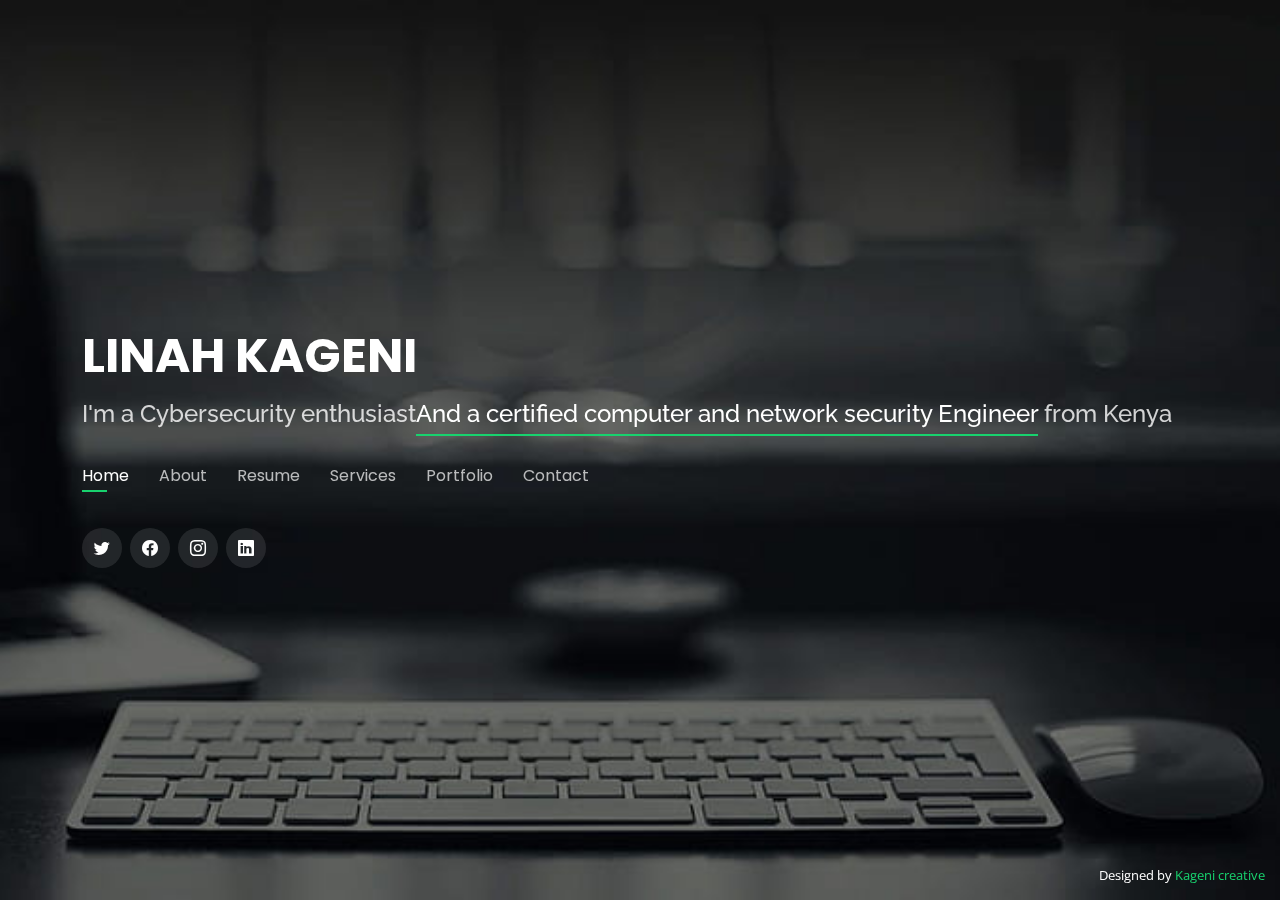
<file: index.html>
<!DOCTYPE html>
<html lang="en">

<head>
  <meta charset="utf-8">
  <meta content="width=device-width, initial-scale=1.0" name="viewport">

  <title>My portfolio</title>
  <meta content="" name="description">
  <meta content="" name="keywords">


  <link href="assets/img/favicon.png" rel="icon">
  <link href="assets/img/apple-touch-icon.png" rel="apple-touch-icon">


  <link href="https://fonts.googleapis.com/css?family=Open+Sans:300,300i,400,400i,600,600i,700,700i|Raleway:300,300i,400,400i,500,500i,600,600i,700,700i|Poppins:300,300i,400,400i,500,500i,600,600i,700,700i" rel="stylesheet">


  <link href="assets/vendor/bootstrap/css/bootstrap.min.css" rel="stylesheet">
  <link href="assets/vendor/bootstrap-icons/bootstrap-icons.css" rel="stylesheet">
  <link href="assets/vendor/boxicons/css/boxicons.min.css" rel="stylesheet">
  <link href="assets/vendor/glightbox/css/glightbox.min.css" rel="stylesheet">
  <link href="assets/vendor/remixicon/remixicon.css" rel="stylesheet">
  <link href="assets/vendor/swiper/swiper-bundle.min.css" rel="stylesheet">


  <link href="assets/css/style.css" rel="stylesheet">

</head>

<body>


  <header id="header">
    <div class="container">

      <h1><a href="index.html">LINAH KAGENI</a></h1>

      <h2>I'm a Cybersecurity enthusiast<span>And a certified computer and network security Engineer</span> from Kenya</h2>

      <nav id="navbar" class="navbar">
        <ul>
          <li><a class="nav-link active" href="#header">Home</a></li>
          <li><a class="nav-link" href="#about">About</a></li>
          <li><a class="nav-link" href="#resume">Resume</a></li>
          <li><a class="nav-link" href="#services">Services</a></li>
          <li><a class="nav-link" href="#portfolio">Portfolio</a></li>
          <li><a class="nav-link" href="#contact">Contact</a></li>
        </ul>
        <i class="bi bi-list mobile-nav-toggle"></i>
      </nav>

      <div class="social-links">
        <a href="https://x.com/KageniLina40968?t=A-dOjh40NG5OvrPoFrFlbg&s=08 " class="twitter"><i class="bi bi-twitter"></i></a>
        <a href="https://www.facebook.com/linah.njeruh.7?mibextid=ZbWKwL" class="facebook"><i class="bi bi-facebook"></i></a>
        <a href="https://www.instagram.com/kg.anie82?igsh=MWdtYXMxcHhyMHdpZA== " class="instagram"><i class="bi bi-instagram"></i></a>
        <a href="https://www.linkedin.com/in/linah-kageni-462167293?utm_source=share&utm_campaign=share_via&utm_content=profile&utm_medium=android_app" class="linkedin"><i class="bi bi-linkedin"></i></a>
      </div>
    </div>
  </header>


  <section id="about" class="about">

    <!-- ======= About Me ======= -->
    <div class="about-me container">

      <div class="section-title">
        <h2>About</h2>
        <p>Get to know more about Kageni.</p>
      </div>

      <div class="row">
        <div class="col-lg-4" data-aos="fade-right">
          <img src="assets/img/Linnah.png" class="img-fluid" alt="">
        </div>
        <div class="col-lg-8 pt-4 pt-lg-0 content" data-aos="fade-left">
          <h3>Network/Computer security expert &amp; Cybersecurity enthusiast</h3>
          <p class="fst-italic">

            I am skilled in Governance, Risk Management, and Compliance (GRC),
            with hands-on experience gained from platforms such as TryHackMe and CTFRoom. 
            I hold a certification as a Computer and Network Security Expert from CCNA. 
            Additionally, I bring strong team collaboration abilities and critical thinking skills, 
            developed through successfully contributing to various group and individual projects.
            My expertise spans both technical and strategic areas, 
            making me well-equipped to tackle complex challenges in the field of cybersecurity and risk management
          </p>
          <div class="row">
            <div class="col-lg-6">
              <ul>
                <li><i class="bi bi-chevron-right"></i> <strong>Birthday:</strong> <span>24 March, 2004</span></li>
                <li><i class="bi bi-chevron-right"></i> <strong>Website:</strong> <span>www.example.com</span></li>
                <li><i class="bi bi-chevron-right"></i> <strong>Phone:</strong> <span>+245716607535</span></li>
                <li><i class="bi bi-chevron-right"></i> <strong>City:</strong> <span>Nairobi</span></li>
              </ul>
            </div>
            <div class="col-lg-6">
              <ul>
                <li><i class="bi bi-chevron-right"></i> <strong>Age:</strong> <span>20</span></li>
                <li><i class="bi bi-chevron-right"></i> <strong>Degree:</strong> <span>Bachelors Degree</span></li>
                <li><i class="bi bi-chevron-right"></i> <strong>PhEmailone:</strong> <span>linahkageni3@gmail.com</span></li>
              </ul>
            </div>
          </div>
        </div>
      </div>

    </div>


    <div class="counts container">

      <div class="row">

        <div class="col-lg-3 col-md-6">
          <div class="count-box">
            <i class="bi bi-emoji-smile"></i>
            <span data-purecounter-start="0" data-purecounter-end="10" data-purecounter-duration="1" class="purecounter"></span>
            <p>Happy Clients</p>
          </div>
        </div>

        <div class="col-lg-3 col-md-6 mt-5 mt-md-0">
          <div class="count-box">
            <i class="bi bi-journal-richtext"></i>
            <span data-purecounter-start="0" data-purecounter-end="6" data-purecounter-duration="1" class="purecounter"></span>
            <p>Projects</p>
          </div>
        </div>

        <div class="col-lg-3 col-md-6 mt-5 mt-lg-0">
          <div class="count-box">
            <i class="bi bi-headset"></i>
            <span data-purecounter-start="0" data-purecounter-end="1200" data-purecounter-duration="1" class="purecounter"></span>
            <p>Hours Of Support</p>
          </div>
        </div>

        <div class="col-lg-3 col-md-6 mt-5 mt-lg-0">
          <div class="count-box">
            <i class="bi bi-award"></i>
            <span data-purecounter-start="0" data-purecounter-end="5" data-purecounter-duration="1" class="purecounter"></span>
            <p>Awards</p>
          </div>
        </div>

      </div>

    </div>


    <div class="skills container">

      <div class="section-title">
        <h2>Skills</h2>
      </div>

      <div class="row skills-content">

        <div class="col-lg-6">

          <div class="progress">
            <span class="skill">HTML <i class="val">80%</i></span>
            <div class="progress-bar-wrap">
              <div class="progress-bar" role="progressbar" aria-valuenow="100" aria-valuemin="0" aria-valuemax="100"></div>
            </div>
          </div>

          <div class="progress">
            <span class="skill">CSS <i class="val">30%</i></span>
            <div class="progress-bar-wrap">
              <div class="progress-bar" role="progressbar" aria-valuenow="90" aria-valuemin="0" aria-valuemax="100"></div>
            </div>
          </div>

          <div class="progress">
            <span class="skill">PHP <i class="val">60%</i></span>
            <div class="progress-bar-wrap">
              <div class="progress-bar" role="progressbar" aria-valuenow="90" aria-valuemin="0" aria-valuemax="100"></div>
            </div>
          </div>

          <div class="progress">
            <span class="skill">Python <i class="val">50%</i></span>
            <div class="progress-bar-wrap">
              <div class="progress-bar" role="progressbar" aria-valuenow="90" aria-valuemin="0" aria-valuemax="100"></div>
            </div>
          </div>

          <div class="progress">
            <span class="skill">Linux OS <i class="val">50%</i></span>
            <div class="progress-bar-wrap">
              <div class="progress-bar" role="progressbar" aria-valuenow="90" aria-valuemin="0" aria-valuemax="100"></div>
            </div>
          </div>

        </div>

        <div class="col-lg-6">

          <div class="progress">
            <span class="skill">Microsoft Tools <i class="val">20%</i></span>
            <div class="progress-bar-wrap">
              <div class="progress-bar" role="progressbar" aria-valuenow="80" aria-valuemin="0" aria-valuemax="100"></div>
            </div>
          </div>

          <div class="progress">
            <span class="skill">Google Workspace <i class="val">80%</i></span>
            <div class="progress-bar-wrap">
              <div class="progress-bar" role="progressbar" aria-valuenow="90" aria-valuemin="0" aria-valuemax="100"></div>
            </div>
          </div>
        </div>
      </div>

    </div>

    <div class="interests container">

      <div class="section-title">
        <h2>Interests</h2>
      </div>

      <div class="row">
        <div class="col-lg-3 col-md-4">
          <div class="icon-box">
            <i class="ri-store-line" style="color: #ffbb2c;"></i>
            <h3>Coding</h3>
          </div>
        </div>
        <div class="col-lg-3 col-md-4 mt-4 mt-md-0">
          <div class="icon-box">
            <i class="ri-bar-chart-box-line" style="color: #5578ff;"></i>
            <h3>Staying Indoors</h3>
          </div>
        </div>
        <div class="col-lg-3 col-md-4 mt-4 mt-md-0">
          <div class="icon-box">
            <i class="ri-calendar-todo-line" style="color: #e80368;"></i>
            <h3>Playing football</h3>
          </div>
        </div>
        <div class="col-lg-3 col-md-4 mt-4 mt-lg-0">
          <div class="icon-box">
            <i class="ri-paint-brush-line" style="color: #e361ff;"></i>
            <h3>Travelling</h3>
          </div>
        </div>
        <div class="col-lg-3 col-md-4 mt-4">
          <div class="icon-box">
            <i class="ri-database-2-line" style="color: #47aeff;"></i>
            <h3>Reading Cybersecurity books</h3>
          </div>
        </div>
        <div class="col-lg-3 col-md-4 mt-4">
          <div class="icon-box">
            <i class="ri-gradienter-line" style="color: #ffa76e;"></i>
            <h3>Watching network documentaries</h3>
          </div>
        </div>
        <div class="col-lg-3 col-md-4 mt-4">
          <div class="icon-box">
            <i class="ri-file-list-3-line" style="color: #11dbcf;"></i>
            <h3>Chatting with favorite people</h3>
          </div>
        </div>
        <div class="col-lg-3 col-md-4 mt-4">
          <div class="icon-box">
            <i class="ri-price-tag-2-line" style="color: #4233ff;"></i>
            <h3>Nature walks</h3>
          </div>
        </div>
        <div class="col-lg-3 col-md-4 mt-4">
          <div class="icon-box">
            <i class="ri-anchor-line" style="color: #b2904f;"></i>
            <h3></h3>
          </div>
        </div>
      </div>

    </div>

    <div class="testimonials container">

      <div class="section-title">
        <h2>Testimonials</h2>
      </div>

      <div class="testimonials-slider swiper" data-aos="fade-up" data-aos-delay="100">
        <div class="swiper-wrapper">

          <div class="swiper-slide">
            <div class="testimonial-item">
              <p>
                <i class="bx bxs-quote-alt-left quote-icon-left"></i>
                "I had the pleasure of working with Linah Kageni on several risk management projects,
                 and their expertise in governance and compliance is outstanding. 
                 They bring both technical know-how and strategic thinking to the table, 
                 and their practical skills from TryHackMe and CTFRoom add real-world value to every task.
                  Their critical thinking and collaboration abilities are truly impressive."
                <i class="bx bxs-quote-alt-right quote-icon-right"></i>
              </p>
              <img src="assets/img/testimonials/me.jpg" class="testimonial-img" alt="">
              <h3>Jackline Kinyua</h3>
              <h4>Networking Engineer</h4>
            </div>
          </div>

          <div class="swiper-slide">
            <div class="testimonial-item">
              <p>
                <i class="bx bxs-quote-alt-left quote-icon-left"></i>
                "I had the opportunity to collaborate with Linah on several cybersecurity and compliance projects. 
                Their hands-on experience in GRC, coupled with their CCNA certification, gave them the technical edge needed to address a variety of security challenges.
                What stood out most was their ability to think critically and work seamlessly within teams, ensuring project success."
                <i class="bx bxs-quote-alt-right quote-icon-right"></i>
              </p>
              <img src="assets/img/testimonials/me.jpg" class="testimonial-img" alt="">
              <h3>Shahdrack Okodoi</h3>
              <h4>Fullstack Developer</h4>
            </div>
          </div>

          <div class="swiper-slide">
            <div class="testimonial-item">
              <p>
                <i class="bx bxs-quote-alt-left quote-icon-left"></i>
                "Kageni possesses a deep understanding of cybersecurity governance and compliance.
                Their expertise, bolstered by their experience on platforms like TryHackMe and CTFRoom,
                allowed us to successfully implement secure solutions. 
                Kageni's ability to collaborate effectively with the team and think critically under pressure made them an invaluable asset to our projects."
                <i class="bx bxs-quote-alt-right quote-icon-right"></i>
              </p>
              <img src="assets/img/testimonials/brandon.png" class="testimonial-img" alt="">
              <h3>Brandon Odhiambo</h3>
              <h4>Software Developer</h4>
            </div>
          </div>

          <div class="swiper-slide">
            <div class="testimonial-item">
              <p>
                <i class="bx bxs-quote-alt-left quote-icon-left"></i>
                "I worked closely with Linah Kageni on multiple security risk management projects, and their ability to handle complex scenarios with clarity and precision is unparalleled.
                 Their combination of practical cybersecurity experience and critical thinking skills made them a standout contributor to our team.
                I highly value Kageni’s approach to team collaboration and problem-solving."
                <i class="bx bxs-quote-alt-right quote-icon-right"></i>
              </p>
              <img src="assets/img/testimonials/Ndiema.jpg" class="testimonial-img" alt="">
              <h3>Grace Ndiema</h3>
              <h4>GDG Lead</h4>
            </div>
          </div>
        </div>
        <div class="swiper-pagination"></div>
      </div>

      <div class="owl-carousel testimonials-carousel">

      </div>

    </div>

  </section>


  <section id="resume" class="resume">
    <div class="container">

      <div class="section-title">
        <h2>Resume</h2>
        <p>Check My Resume</p>
      </div>

      <div class="row">
        <div class="col-lg-6">
          <h3 class="resume-title">Sumary</h3>
          <div class="resume-item pb-0">
            <h4>Linnah Kageni.</h4>
            <p><em>
              Innovative and deadline-driven Governance, Risk Management, and Compliance (GRC) professional with 2+ years of experience in cybersecurity, risk assessment, and compliance solutions.
              Proven track record of delivering user-centered, secure, and effective strategies with hands-on expertise from platforms like TryHackMe and CTFRoom, complemented by a CCNA certification.</em></p>
            <p>
            <ul>
              <li>Embu</li>
              <li>60100</li>
              <li>linnahkageni@gmail.com</li>
            </ul>
            </p>
          </div>

          <h3 class="resume-title">Education</h3>
          <div class="resume-item">
            <h4>Bachelor of science &amp; Information Technology</h4>
            <h5>2021 - 2025</h5>
            <p><em>Maseno University</em></p>
            <p>Qui deserunt veniam. Et sed aliquam labore tempore sed quisquam iusto autem sit. Ea vero voluptatum qui ut dignissimos deleniti nerada porti sand markend</p>
          </div>
          <div class="resume-item">
            <h4>Kenya Certificate of  Secondary Education.</h4>
            <h5>2017 - 2020</h5>
            <p><em>St Teresa's Girls Kithimu</em></p>
            <p>Quia nobis sequi est occaecati aut. Repudiandae et iusto quae reiciendis et quis Eius vel ratione eius unde vitae rerum voluptates asperiores voluptatem Earum molestiae consequatur neque etlon sader mart dila</p>
          </div>
          <div class="resume-item">
            <h4>Kenya Certificate of Primary Education</h4>
            <h5>2006 - 2016</h5>
            <p><em>Yoder Karwigi Primary School.</em></p>
            <p>Quia nobis sequi est occaecati aut. Repudiandae et iusto quae reiciendis et quis Eius vel ratione eius unde vitae rerum voluptates asperiores voluptatem Earum molestiae consequatur neque etlon sader mart dila</p>
          </div>
        </div>
        <div class="col-lg-6">
          <h3 class="resume-title">Professional Experience</h3>
          <div class="resume-item">
            <h4>Networking Essentials.</h4>
            <h5>2021 - Present</h5>
            <p><em>Maseno University, Kenya </em></p>
            <p>
            <ul>
              <li>Introduction to Networks.</li>
              <li>Switching, Routing and wireless Essentials.</li>
              <li>Entereprice networking security and automation.</li>
            </ul>
            </p>
          </div>

          <div class="resume-item">
            <h4>Governance Risk Management and Complience CCNA</h4>
            <h5>2022 - Present</h5>
            <p><em>CCNA </em></p>
            <p>
            <ul>
              <li>Cybersecurity principles, practices and processes.</li>
              <li>Firewall cryptography and cloud security.</li>
              <li>Risk management and security controlls.</li>
              <li>Digital forensics and incident analysis and response.</li>
            </ul>
            </p>
          </div>
            </p>
          </div>
        </div>
      </div>

    </div>
  </section>

 
  <section id="services" class="services">
    <div class="container">

      <div class="section-title">
        <h2>Services</h2>
        <p>My Services</p>
      </div>

      <div class="row">
        <div class="col-lg-4 col-md-6 d-flex align-items-stretch">
          <div class="icon-box">
            <div class="icon"><i class="bx bxl-dribbble"></i></div>
            <h4><a href="">Database Management</a></h4>
            <p>Voluptatum deleniti atque corrupti quos dolores et quas molestias excepturi</p>
          </div>
        </div>

        <div class="col-lg-4 col-md-6 d-flex align-items-stretch mt-4 mt-md-0">
          <div class="icon-box">
            <div class="icon"><i class="bx bx-file"></i></div>
            <h4><a href="">System Administration.</a></h4>
            <p>Managing and maintaining IT systems to ensure optimal performance, reliability, and security.</p>
          </div>
        </div>

        <div class="col-lg-4 col-md-6 d-flex align-items-stretch mt-4 mt-lg-0">
          <div class="icon-box">
            <div class="icon"><i class="bx bx-tachometer"></i></div>
            <h4><a href="">Vulnarability and threat analysis</a></h4>
            <p>Identifying, assessing, and addressing security vulnerabilities and potential threats to systems and networks.</p>
          </div>
        </div>

        <div class="col-lg-4 col-md-6 d-flex align-items-stretch mt-4">
          <div class="icon-box">
            <div class="icon"><i class="bx bx-world"></i></div>
            <h4><a href="">UI/UX consultant</a></h4>
            <p>Delivering expert guidance to create intuitive and visually appealing user interfaces and seamless user experiences.</p>
          </div>
        </div>

        <div class="col-lg-4 col-md-6 d-flex align-items-stretch mt-4">
          <div class="icon-box">
            <div class="icon"><i class="bx bx-slideshow"></i></div>
            <h4><a href="">Cybersecurity training and awareness Support</a></h4>
            <p>Empowering individuals and organizations with the knowledge and skills to protect against cyber threats.</p>
          </div>
        </div>

        <div class="col-lg-4 col-md-6 d-flex align-items-stretch mt-4">
          <div class="icon-box">
            <div class="icon"><i class="bx bx-arch"></i></div>
            <h4><a href="">Network Administration</a></h4>
            <p>Efficiently managing and maintaining computer networks to ensure seamless communication and data exchange.</p>
          </div>
        </div>

      </div>

    </div>
  </section>

  <section id="portfolio" class="portfolio">
    <div class="container">

      <div class="section-title">
        <h2>Portfolio</h2>
        <p>My Works</p>
      </div>

      <div class="row">
        <div class="col-lg-12 d-flex justify-content-center">
          <ul id="portfolio-flters">
            <li data-filter="*" class="filter-active">All</li>
            <li data-filter=".filter-app">App</li>
          </ul>
        </div>
      </div>

      <div class="row portfolio-container">

        <div class="col-lg-4 col-md-6 portfolio-item filter-app">
          <div class="portfolio-wrap">
            <img src="assets/img/portfolio/Data protection.jpg" class="img-fluid" alt="">
            <div class="portfolio-info">
              <h4>App 1</h4>
              <p>App</p>
              <div class="portfolio-links">
                <a href="assets/img/portfolio/USSD.jpg" data-gallery="portfolioGallery" class="portfolio-lightbox" title="App 1"><i class="bx bx-plus"></i></a>
                <a href="portfolio-details.html" data-gallery="portfolioDetailsGallery" data-glightbox="type: external" class="portfolio-details-lightbox" title="Portfolio Details"><i class="bx bx-link"></i></a>
              </div>
            </div>
          </div>
        </div>

      </div>

    </div>
  </section>

  <section id="contact" class="contact">
    <div class="container">

      <div class="section-title">
        <h2>Contact</h2>
        <p>Contact Me</p>
      </div>

      <div class="row mt-2">

        <div class="col-md-6 d-flex align-items-stretch">
          <div class="info-box">
            <i class="bx bx-map"></i>
            <h3>My Address</h3>
            <p>Embu</p>
          </div>
        </div>

        <div class="col-md-6 mt-4 mt-md-0 d-flex align-items-stretch">
          <div class="info-box">
            <i class="bx bx-share-alt"></i>
            <h3>Social Profiles</h3>
            <div class="social-links">
              <a href="https://x.com/KageniLina40968?t=A-dOjh40NG5OvrPoFrFlbg&s=08 " class="twitter"><i class="bi bi-twitter"></i></a>
              <a href="https://www.facebook.com/linah.njeruh.7?mibextid=ZbWKwL " class="facebook"><i class="bi bi-facebook"></i></a>
              <a href="https://www.instagram.com/kg.anie82?igsh=MWdtYXMxcHhyMHdpZA== " class="instagram"><i class="bi bi-instagram"></i></a>
              <a href="https://www.linkedin.com/in/linah-kageni-462167293?utm_source=share&utm_campaign=share_via&utm_content=profile&utm_medium=android_app " class="linkedin"><i class="bi bi-linkedin"></i></a>
            </div>
          </div>
        </div>

        <div class="col-md-6 mt-4 d-flex align-items-stretch">
          <div class="info-box">
            <i class="bx bx-envelope"></i>
            <h3>Email Me</h3>
            <p>linahkageni@gmail.com.com</p>
          </div>
        </div>
        <div class="col-md-6 mt-4 d-flex align-items-stretch">
          <div class="info-box">
            <i class="bx bx-phone-call"></i>
            <h3>Call Me</h3>
            <p>+254716607535</p>
          </div>
        </div>
      </div>

      <form action="forms/contact.php" method="post" role="form" class="php-email-form mt-4">
        <div class="row">
          <div class="col-md-6 form-group">
            <input type="text" name="name" class="form-control" id="name" placeholder="Your Name" required>
          </div>
          <div class="col-md-6 form-group mt-3 mt-md-0">
            <input type="email" class="form-control" name="email" id="email" placeholder="Your Email" required>
          </div>
        </div>
        <div class="form-group mt-3">
          <input type="text" class="form-control" name="subject" id="subject" placeholder="Subject" required>
        </div>
        <div class="form-group mt-3">
          <textarea class="form-control" name="message" rows="5" placeholder="Message" required></textarea>
        </div>
        <div class="my-3">
          <div class="loading">Loading</div>
          <div class="error-message"></div>
          <div class="sent-message">Your message has been sent. Thank you!</div>
        </div>
        <div class="text-center"><button type="submit">Send Message</button></div>
      </form>

    </div>
  </section>

  <div class="credits">
    Designed by <a href="#">Kageni creative</a>
  </div>

  <script src="assets/vendor/purecounter/purecounter_vanilla.js"></script>
  <script src="assets/vendor/bootstrap/js/bootstrap.bundle.min.js"></script>
  <script src="assets/vendor/glightbox/js/glightbox.min.js"></script>
  <script src="assets/vendor/isotope-layout/isotope.pkgd.min.js"></script>
  <script src="assets/vendor/swiper/swiper-bundle.min.js"></script>
  <script src="assets/vendor/waypoints/noframework.waypoints.js"></script>
  <script src="assets/vendor/php-email-form/validate.js"></script>

  <script src="assets/js/main.js"></script>

</body>

</html>
</file>
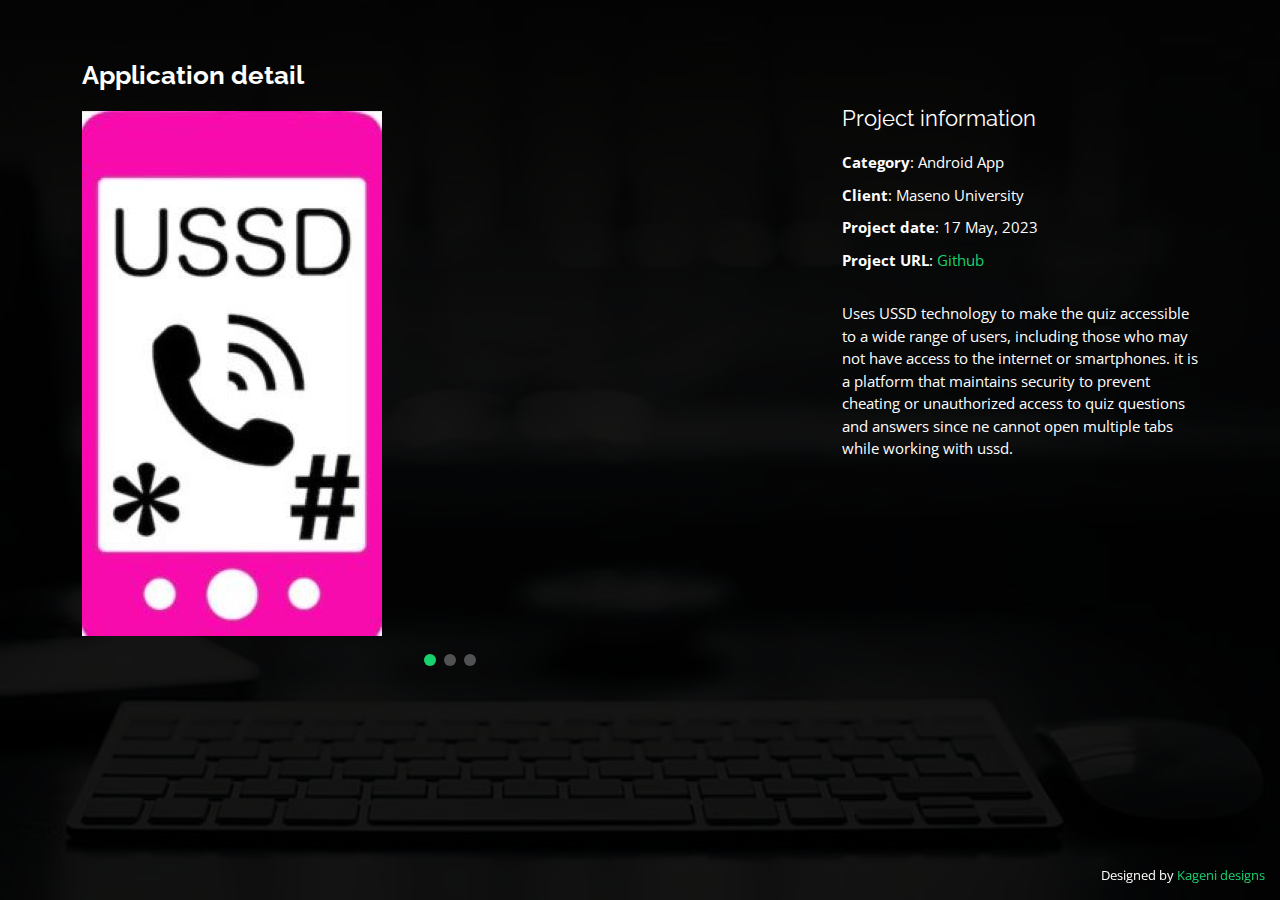
<file: portfolio-details.html>
<!DOCTYPE html>
<html lang="en">

<head>
  <meta charset="utf-8">
  <meta content="width=device-width, initial-scale=1.0" name="viewport">

  <title>Portfolio Details - Personal Bootstrap Template</title>
  <meta content="" name="description">
  <meta content="" name="keywords">


  <link href="assets/img/favicon.png" rel="icon">
  <link href="assets/img/apple-touch-icon.png" rel="apple-touch-icon">

 
  <link href="https://fonts.googleapis.com/css?family=Open+Sans:300,300i,400,400i,600,600i,700,700i|Raleway:300,300i,400,400i,500,500i,600,600i,700,700i|Poppins:300,300i,400,400i,500,500i,600,600i,700,700i" rel="stylesheet">


  <link href="assets/vendor/bootstrap/css/bootstrap.min.css" rel="stylesheet">
  <link href="assets/vendor/bootstrap-icons/bootstrap-icons.css" rel="stylesheet">
  <link href="assets/vendor/boxicons/css/boxicons.min.css" rel="stylesheet">
  <link href="assets/vendor/glightbox/css/glightbox.min.css" rel="stylesheet">
  <link href="assets/vendor/remixicon/remixicon.css" rel="stylesheet">
  <link href="assets/vendor/swiper/swiper-bundle.min.css" rel="stylesheet">


  <link href="assets/css/style.css" rel="stylesheet">

</head>

<body>

  <main id="main">

 
    <div id="portfolio-details" class="portfolio-details">
      <div class="container">

        <div class="row">

          <div class="col-lg-8">
            <h2 class="portfolio-title">Application detail</h2>

            <div class="portfolio-details-slider swiper">
              <div class="swiper-wrapper align-items-center">

                <div class="swiper-slide">
                  <img src="assets/img/portfolio/USSD.jpg" alt="">
                </div>

                <div class="swiper-slide">
                  <img src="assets/img/portfolio/ussd2.jpeg.jpg" alt="">
                </div>

                <div class="swiper-slide">
                  <img src="assets/img/portfolio/ussd3.jpeg.jpg" alt="">
                </div>

              </div>
              <div class="swiper-pagination"></div>
            </div>

          </div>

          <div class="col-lg-4 portfolio-info">
            <h3>Project information</h3>
            <ul>
              <li><strong>Category</strong>: Android App</li>
              <li><strong>Client</strong>: Maseno University</li>
              <li><strong>Project date</strong>: 17 May, 2023</li>
              <li><strong>Project URL</strong>: <a href="https://github.com/KageniLinah/my_trial.git ">Github</a></li>
            </ul>

            <p>
              Uses USSD technology to make the quiz accessible to a wide range of users, including those who may not have access to the internet or smartphones.	
              it is a platform that maintains security to prevent cheating or unauthorized access to quiz questions and answers since ne cannot open multiple tabs while working with ussd.            </p>
          </div>

        </div>

      </div>
    </div>

  </main>

  <div class="credits">

    Designed by <a href="https://bootstrapmade.com/">Kageni designs</a>
  </div>


  <script src="assets/vendor/purecounter/purecounter_vanilla.js"></script>
  <script src="assets/vendor/bootstrap/js/bootstrap.bundle.min.js"></script>
  <script src="assets/vendor/glightbox/js/glightbox.min.js"></script>
  <script src="assets/vendor/isotope-layout/isotope.pkgd.min.js"></script>
  <script src="assets/vendor/swiper/swiper-bundle.min.js"></script>
  <script src="assets/vendor/waypoints/noframework.waypoints.js"></script>
  <script src="assets/vendor/php-email-form/validate.js"></script>

  <script src="assets/js/main.js"></script>

</body>

</html>
</file>
<file: assets/css/style.css>
body {
  font-family: "Open Sans", sans-serif;
  background-color: #040404;
  color: #fff;
  position: relative;
  background: transparent;
}

body::before {
  content: "";
  position: fixed;
  background: #040404 url("../img/bg.jpg") top right no-repeat;
  background-size: cover;
  left: 0;
  right: 0;
  top: 0;
  height: 100vh;
  z-index: -1;
}

@media (min-width: 1024px) {
  body::before {
    background-attachment: fixed;
  }
}

a {
  color: #18d26e;
  text-decoration: none;
}

a:hover {
  color: #35e888;
  text-decoration: none;
}

h1,
h2,
h3,
h4,
h5,
h6 {
  font-family: "Raleway", sans-serif;
}


#header {
  transition: ease-in-out 0.3s;
  position: relative;
  height: 100vh;
  display: flex;
  align-items: center;
  z-index: 997;
  overflow-y: auto;
}

#header * {
  transition: ease-in-out 0.3s;
}

#header h1 {
  font-size: 48px;
  margin: 0;
  padding: 0;
  line-height: 1;
  font-weight: 700;
  font-family: "Poppins", sans-serif;
}

#header h1 a,
#header h1 a:hover {
  color: #fff;
  line-height: 1;
  display: inline-block;
}

#header h2 {
  font-size: 24px;
  margin-top: 20px;
  color: rgba(255, 255, 255, 0.8);
}

#header h2 span {
  color: #fff;
  border-bottom: 2px solid #18d26e;
  padding-bottom: 6px;
}

#header img {
  padding: 0;
  margin: 0;
}

#header .social-links {
  margin-top: 40px;
  display: flex;
}

#header .social-links a {
  font-size: 16px;
  display: flex;
  justify-content: center;
  align-items: center;
  background: rgba(255, 255, 255, 0.1);
  color: #fff;
  line-height: 1;
  margin-right: 8px;
  border-radius: 50%;
  width: 40px;
  height: 40px;
}

#header .social-links a:hover {
  background: #18d26e;
}

@media (max-width: 992px) {
  #header h1 {
    font-size: 36px;
  }

  #header h2 {
    font-size: 20px;
    line-height: 30px;
  }

  #header .social-links {
    margin-top: 15px;
  }

  #header .container {
    display: flex;
    flex-direction: column;
    align-items: center;
  }
}


#header.header-top {
  height: 80px;
  position: fixed;
  left: 0;
  top: 0;
  right: 0;
  background: rgba(0, 0, 0, 0.9);
}

#header.header-top .social-links,
#header.header-top h2 {
  display: none;
}

#header.header-top h1 {
  margin-right: auto;
  font-size: 36px;
}

#header.header-top img {
  max-height: 60px;
  margin-right: 20px !important;
}

#header.header-top .container {
  display: flex;
  align-items: center;
}

#header.header-top .navbar {
  margin: 0;
}

@media (max-width: 768px) {
  #header.header-top {
    height: 60px;
  }

  #header.header-top h1 {
    font-size: 26px;
  }
}

.navbar {
  padding: 0;
  margin-top: 35px;
}

.navbar ul {
  margin: 0;
  padding: 0;
  display: flex;
  list-style: none;
  align-items: center;
}

.navbar li {
  position: relative;
}

.navbar li+li {
  margin-left: 30px;
}

.navbar a,
.navbar a:focus {
  display: flex;
  align-items: center;
  justify-content: space-between;
  padding: 0;
  font-family: "Poppins", sans-serif;
  font-size: 16px;
  font-weight: 400;
  color: rgba(255, 255, 255, 0.7);
  white-space: nowrap;
  transition: 0.3s;
}

.navbar a i,
.navbar a:focus i {
  font-size: 12px;
  line-height: 0;
  margin-left: 5px;
}

.navbar a:before {
  content: "";
  position: absolute;
  width: 0;
  height: 2px;
  bottom: -4px;
  left: 0;
  background-color: #18d26e;
  visibility: hidden;
  width: 0px;
  transition: all 0.3s ease-in-out 0s;
}

.navbar a:hover:before,
.navbar li:hover>a:before,
.navbar .active:before {
  visibility: visible;
  width: 25px;
}

.navbar a:hover,
.navbar .active,
.navbar .active:focus,
.navbar li:hover>a {
  color: #fff;
}

.mobile-nav-toggle {
  color: #fff;
  font-size: 28px;
  cursor: pointer;
  display: none;
  line-height: 0;
  transition: 0.5s;
  position: fixed;
  right: 15px;
  top: 15px;
}

@media (max-width: 991px) {
  .mobile-nav-toggle {
    display: block;
  }

  .navbar ul {
    display: none;
  }
}

.navbar-mobile {
  position: fixed;
  overflow: hidden;
  top: 0;
  right: 0;
  left: 0;
  bottom: 0;
  background: rgba(0, 0, 0, 0.9);
  transition: 0.3s;
  z-index: 999;
  margin-top: 0;
}

.navbar-mobile .mobile-nav-toggle {
  position: absolute;
  top: 15px;
  right: 15px;
}

.navbar-mobile ul {
  display: block;
  position: absolute;
  top: 55px;
  right: 15px;
  bottom: 45px;
  left: 15px;
  padding: 10px 0;
  overflow-y: auto;
  transition: 0.3s;
  border: 2px solid rgba(255, 255, 255, 0.2);
}

.navbar-mobile li {
  padding: 12px 20px;
}

.navbar-mobile li+li {
  margin: 0;
}

.navbar-mobile a,
.navbar-mobile a:focus {
  font-size: 16px;
  position: relative;
}

section {
  overflow: hidden;
  position: absolute;
  width: 100%;
  top: 140px;
  bottom: 100%;
  opacity: 0;
  transition: ease-in-out 0.4s;
  z-index: 2;
}

section.section-show {
  top: 100px;
  bottom: auto;
  opacity: 1;
  padding-bottom: 45px;
}

section .container {
  background: rgba(0, 0, 0, 0.9);
  padding: 30px;
}

@media (max-width: 768px) {
  section {
    top: 120px;
  }

  section.section-show {
    top: 80px;
  }
}

.section-title h2 {
  font-size: 14px;
  font-weight: 500;
  padding: 0;
  line-height: 1px;
  margin: 0 0 20px 0;
  letter-spacing: 2px;
  text-transform: uppercase;
  color: #aaaaaa;
  font-family: "Poppins", sans-serif;
}

.section-title h2::after {
  content: "";
  width: 120px;
  height: 1px;
  display: inline-block;
  background: #4ceb95;
  margin: 4px 10px;
}

.section-title p {
  margin: 0;
  margin: -15px 0 15px 0;
  font-size: 36px;
  font-weight: 700;
  text-transform: uppercase;
  font-family: "Poppins", sans-serif;
  color: #fff;
}

.about-me .content h3 {
  font-weight: 700;
  font-size: 26px;
  color: #18d26e;
}

.about-me .content ul {
  list-style: none;
  padding: 0;
}

.about-me .content ul li {
  margin-bottom: 20px;
  display: flex;
  align-items: center;
}

.about-me .content ul strong {
  margin-right: 10px;
}

.about-me .content ul i {
  font-size: 16px;
  margin-right: 5px;
  color: #18d26e;
  line-height: 0;
}

.about-me .content p:last-child {
  margin-bottom: 0;
}

.counts {
  padding: 70px 0 60px;
}

.counts .count-box {
  padding: 30px 30px 25px 30px;
  width: 100%;
  position: relative;
  text-align: center;
  background: rgba(255, 255, 255, 0.08);
}

.counts .count-box i {
  position: absolute;
  top: -25px;
  left: 50%;
  transform: translateX(-50%);
  font-size: 24px;
  background: rgba(255, 255, 255, 0.1);
  padding: 12px;
  color: #18d26e;
  border-radius: 50px;
  line-height: 0;
}

.counts .count-box span {
  font-size: 36px;
  display: block;
  font-weight: 600;
  color: #fff;
}

.counts .count-box p {
  padding: 0;
  margin: 0;
  font-family: "Raleway", sans-serif;
  font-size: 14px;
}

.skills .progress {
  height: 60px;
  display: block;
  background: none;
  border-radius: 0;
}

.skills .progress .skill {
  padding: 10px 0;
  margin: 0;
  text-transform: uppercase;
  display: block;
  font-weight: 600;
  font-family: "Poppins", sans-serif;
  color: #fff;
}

.skills .progress .skill .val {
  float: right;
  font-style: normal;
}

.skills .progress-bar-wrap {
  background: rgba(255, 255, 255, 0.2);
}

.skills .progress-bar {
  width: 1px;
  height: 10px;
  transition: 0.9s;
  background-color: #18d26e;
}

.interests .icon-box {
  display: flex;
  align-items: center;
  padding: 20px;
  background: rgba(255, 255, 255, 0.08);
  transition: ease-in-out 0.3s;
}

.interests .icon-box i {
  font-size: 32px;
  padding-right: 10px;
  line-height: 1;
}

.interests .icon-box h3 {
  font-weight: 700;
  margin: 0;
  padding: 0;
  line-height: 1;
  font-size: 16px;
  color: #fff;
}

.interests .icon-box:hover {
  background: rgba(255, 255, 255, 0.12);
}

.testimonials .testimonials-carousel,
.testimonials .testimonials-slider {
  overflow: hidden;
}

.testimonials .testimonial-item {
  box-sizing: content-box;
  min-height: 320px;
}

.testimonials .testimonial-item .testimonial-img {
  width: 90px;
  border-radius: 50%;
  margin: -40px 0 0 40px;
  position: relative;
  z-index: 2;
  border: 6px solid rgba(255, 255, 255, 0.12);
}

.testimonials .testimonial-item h3 {
  font-size: 18px;
  font-weight: bold;
  margin: 10px 0 5px 45px;
  color: #fff;
}

.testimonials .testimonial-item h4 {
  font-size: 14px;
  color: #999;
  margin: 0 0 0 45px;
}

.testimonials .testimonial-item .quote-icon-left,
.testimonials .testimonial-item .quote-icon-right {
  color: rgba(255, 255, 255, 0.25);
  font-size: 26px;
}

.testimonials .testimonial-item .quote-icon-left {
  display: inline-block;
  left: -5px;
  position: relative;
}

.testimonials .testimonial-item .quote-icon-right {
  display: inline-block;
  right: -5px;
  position: relative;
  top: 10px;
}

.testimonials .testimonial-item p {
  font-style: italic;
  margin: 0 15px 0 15px;
  padding: 20px 20px 60px 20px;
  background: rgba(255, 255, 255, 0.1);
  position: relative;
  border-radius: 6px;
  position: relative;
  z-index: 1;
}

.testimonials .swiper-pagination {
  margin-top: 20px;
  position: relative;
}

.testimonials .swiper-pagination .swiper-pagination-bullet {
  width: 12px;
  height: 12px;
  opacity: 1;
  background-color: rgba(255, 255, 255, 0.3);
}

.testimonials .swiper-pagination .swiper-pagination-bullet-active {
  background-color: #18d26e;
}

.resume .resume-title {
  font-size: 26px;
  font-weight: 700;
  margin-top: 20px;
  margin-bottom: 20px;
  color: #fff;
}

.resume .resume-item {
  padding: 0 0 20px 20px;
  margin-top: -2px;
  border-left: 2px solid rgba(255, 255, 255, 0.2);
  position: relative;
}

.resume .resume-item h4 {
  line-height: 18px;
  font-size: 18px;
  font-weight: 600;
  text-transform: uppercase;
  font-family: "Poppins", sans-serif;
  color: #18d26e;
  margin-bottom: 10px;
}

.resume .resume-item h5 {
  font-size: 16px;
  background: rgba(255, 255, 255, 0.15);
  padding: 5px 15px;
  display: inline-block;
  font-weight: 600;
  margin-bottom: 10px;
}

.resume .resume-item ul {
  padding-left: 20px;
}

.resume .resume-item ul li {
  padding-bottom: 10px;
}

.resume .resume-item:last-child {
  padding-bottom: 0;
}

.resume .resume-item::before {
  content: "";
  position: absolute;
  width: 16px;
  height: 16px;
  border-radius: 50px;
  left: -9px;
  top: 0;
  background: #18d26e;
  border: 2px solid #18d26e;
}

.services .icon-box {
  text-align: center;
  background: rgba(204, 204, 204, 0.1);
  padding: 80px 20px;
  transition: all ease-in-out 0.3s;
}

.services .icon-box .icon {
  margin: 0 auto;
  width: 64px;
  height: 64px;
  background: #18d26e;
  border-radius: 5px;
  transition: all 0.3s ease-out 0s;
  display: flex;
  align-items: center;
  justify-content: center;
  margin-bottom: 20px;
  transform-style: preserve-3d;
}

.services .icon-box .icon i {
  color: #fff;
  font-size: 28px;
}

.services .icon-box .icon::before {
  position: absolute;
  content: "";
  left: -8px;
  top: -8px;
  height: 100%;
  width: 100%;
  background: rgba(255, 255, 255, 0.15);
  border-radius: 5px;
  transition: all 0.3s ease-out 0s;
  transform: translateZ(-1px);
}

.services .icon-box h4 {
  font-weight: 700;
  margin-bottom: 15px;
  font-size: 24px;
}

.services .icon-box h4 a {
  color: #fff;
}

.services .icon-box p {
  line-height: 24px;
  font-size: 14px;
  margin-bottom: 0;
}

.services .icon-box:hover {
  background: #18d26e;
  border-color: #18d26e;
}

.services .icon-box:hover .icon {
  background: #fff;
}

.services .icon-box:hover .icon i {
  color: #18d26e;
}

.services .icon-box:hover .icon::before {
  background: #35e888;
}

.services .icon-box:hover h4 a,
.services .icon-box:hover p {
  color: #fff;
}

.portfolio .portfolio-item {
  margin-bottom: 30px;
}

.portfolio #portfolio-flters {
  padding: 0;
  margin: 0 auto 15px auto;
  list-style: none;
  text-align: center;
  border-radius: 50px;
  padding: 2px 15px;
}

.portfolio #portfolio-flters li {
  cursor: pointer;
  display: inline-block;
  padding: 8px 16px 10px 16px;
  font-size: 14px;
  font-weight: 600;
  line-height: 1;
  text-transform: uppercase;
  color: #fff;
  background: rgba(255, 255, 255, 0.1);
  margin: 0 3px 10px 3px;
  transition: all 0.3s ease-in-out;
  border-radius: 4px;
}

.portfolio #portfolio-flters li:hover,
.portfolio #portfolio-flters li.filter-active {
  background: #18d26e;
}

.portfolio #portfolio-flters li:last-child {
  margin-right: 0;
}

.portfolio .portfolio-wrap {
  transition: 0.3s;
  position: relative;
  overflow: hidden;
  z-index: 1;
  background: rgba(0, 0, 0, 0.6);
}

.portfolio .portfolio-wrap::before {
  content: "";
  background: rgba(0, 0, 0, 0.6);
  position: absolute;
  left: 30px;
  right: 30px;
  top: 30px;
  bottom: 30px;
  transition: all ease-in-out 0.3s;
  z-index: 2;
  opacity: 0;
}

.portfolio .portfolio-wrap .portfolio-info {
  opacity: 0;
  position: absolute;
  top: 0;
  left: 0;
  right: 0;
  bottom: 0;
  text-align: center;
  z-index: 3;
  transition: all ease-in-out 0.3s;
  display: flex;
  flex-direction: column;
  justify-content: center;
  align-items: center;
}

.portfolio .portfolio-wrap .portfolio-info::before {
  display: block;
  content: "";
  width: 48px;
  height: 48px;
  position: absolute;
  top: 35px;
  left: 35px;
  border-top: 3px solid #fff;
  border-left: 3px solid #fff;
  transition: all 0.5s ease 0s;
  z-index: 9994;
}

.portfolio .portfolio-wrap .portfolio-info::after {
  display: block;
  content: "";
  width: 48px;
  height: 48px;
  position: absolute;
  bottom: 35px;
  right: 35px;
  border-bottom: 3px solid #fff;
  border-right: 3px solid #fff;
  transition: all 0.5s ease 0s;
  z-index: 9994;
}

.portfolio .portfolio-wrap .portfolio-info h4 {
  font-size: 20px;
  color: #fff;
  font-weight: 600;
}

.portfolio .portfolio-wrap .portfolio-info p {
  color: #ffffff;
  font-size: 14px;
  text-transform: uppercase;
  padding: 0;
  margin: 0;
}

.portfolio .portfolio-wrap .portfolio-links {
  text-align: center;
  z-index: 4;
}

.portfolio .portfolio-wrap .portfolio-links a {
  color: #fff;
  margin: 0 2px;
  font-size: 28px;
  display: inline-block;
  transition: 0.3s;
}

.portfolio .portfolio-wrap .portfolio-links a:hover {
  color: #63eda3;
}

.portfolio .portfolio-wrap:hover::before {
  top: 0;
  left: 0;
  right: 0;
  bottom: 0;
  opacity: 1;
}

.portfolio .portfolio-wrap:hover .portfolio-info {
  opacity: 1;
}

.portfolio .portfolio-wrap:hover .portfolio-info::before {
  top: 15px;
  left: 15px;
}

.portfolio .portfolio-wrap:hover .portfolio-info::after {
  bottom: 15px;
  right: 15px;
}

.portfolio-details {
  padding-top: 40px;
  background: rgba(0, 0, 0, 0.8);
  position: fixed;
  left: 0;
  right: 0;
  top: 0;
  bottom: 0;
  overflow-y: auto;
}

.portfolio-details .container {
  padding-top: 20px;
  padding-bottom: 40px;
}

.portfolio-details .portfolio-title {
  font-size: 26px;
  font-weight: 700;
  margin-bottom: 20px;
}

.portfolio-details .portfolio-info {
  padding-top: 45px;
}

.portfolio-details .portfolio-info h3 {
  font-size: 22px;
  font-weight: 400;
  margin-bottom: 20px;
}

.portfolio-details .portfolio-info ul {
  list-style: none;
  padding: 0;
  font-size: 15px;
}

.portfolio-details .portfolio-info ul li+li {
  margin-top: 10px;
}

.portfolio-details .portfolio-info p {
  font-size: 15px;
  padding: 15px 0 0 0;
}

@media (max-width: 992px) {
  .portfolio-details .portfolio-info {
    padding-top: 20px;
  }
}

.portfolio-details .swiper-pagination {
  margin-top: 20px;
  position: relative;
}

.portfolio-details .swiper-pagination .swiper-pagination-bullet {
  width: 12px;
  height: 12px;
  opacity: 1;
  background-color: rgba(255, 255, 255, 0.3);
}

.portfolio-details .swiper-pagination .swiper-pagination-bullet-active {
  background-color: #18d26e;
}

.contact .info-box {
  color: #444444;
  padding: 20px;
  width: 100%;
  background: rgba(255, 255, 255, 0.08);
}

.contact .info-box i.bx {
  font-size: 24px;
  color: #18d26e;
  border-radius: 50%;
  padding: 14px;
  float: left;
  background: rgba(255, 255, 255, 0.1);
}

.contact .info-box h3 {
  font-size: 20px;
  color: rgba(255, 255, 255, 0.5);
  font-weight: 700;
  margin: 10px 0 8px 68px;
}

.contact .info-box p {
  padding: 0;
  color: #fff;
  line-height: 24px;
  font-size: 14px;
  margin: 0 0 0 68px;
}

.contact .info-box .social-links {
  margin: 5px 0 0 68px;
  display: flex;
}

.contact .info-box .social-links a {
  font-size: 18px;
  display: inline-block;
  color: #fff;
  line-height: 1;
  margin-right: 12px;
  transition: 0.3s;
}

.contact .info-box .social-links a:hover {
  color: #18d26e;
}

.contact .php-email-form {
  padding: 30px;
  background: rgba(255, 255, 255, 0.08);
}

.contact .php-email-form .error-message {
  display: none;
  background: rgba(255, 255, 255, 0.08);
  background: #ed3c0d;
  text-align: left;
  padding: 15px;
  font-weight: 600;
}

.contact .php-email-form .error-message br+br {
  margin-top: 25px;
}

.contact .php-email-form .sent-message {
  display: none;
  background: rgba(255, 255, 255, 0.08);
  background: #18d26e;
  text-align: center;
  padding: 15px;
  font-weight: 600;
}

.contact .php-email-form .loading {
  display: none;
  background: rgba(255, 255, 255, 0.08);
  text-align: center;
  padding: 15px;
}

.contact .php-email-form .loading:before {
  content: "";
  display: inline-block;
  border-radius: 50%;
  width: 24px;
  height: 24px;
  margin: 0 10px -6px 0;
  border: 3px solid #18d26e;
  border-top-color: #eee;
  animation: animate-loading 1s linear infinite;
}

.contact .php-email-form input,
.contact .php-email-form textarea {
  border-radius: 0;
  box-shadow: none;
  font-size: 14px;
  background: rgba(255, 255, 255, 0.08);
  border: 0;
  transition: 0.3s;
  color: #fff;
}

.contact .php-email-form input:focus,
.contact .php-email-form textarea:focus {
  background-color: rgba(255, 255, 255, 0.11);
}

.contact .php-email-form input::-moz-placeholder,
.contact .php-email-form textarea::-moz-placeholder {
  color: rgba(255, 255, 255, 0.3);
  opacity: 1;
}

.contact .php-email-form input::placeholder,
.contact .php-email-form textarea::placeholder {
  color: rgba(255, 255, 255, 0.3);
  opacity: 1;
}

.contact .php-email-form input {
  padding: 10px 15px;
}

.contact .php-email-form textarea {
  padding: 12px 15px;
}

.contact .php-email-form button[type=submit] {
  background: #18d26e;
  border: 0;
  padding: 10px 30px;
  color: #fff;
  transition: 0.4s;
  border-radius: 4px;
}

.contact .php-email-form button[type=submit]:hover {
  background: #15bb62;
}

@keyframes animate-loading {
  0% {
    transform: rotate(0deg);
  }

  100% {
    transform: rotate(360deg);
  }
}

.credits {
  position: fixed;
  right: 0;
  left: 0;
  bottom: 0;
  padding: 15px;
  text-align: right;
  font-size: 13px;
  color: #fff;
  z-index: 999999;
}

@media (max-width: 992px) {
  .credits {
    text-align: center;
    padding: 10px;
    background: rgba(0, 0, 0, 0.8);
  }
}

.credits a {
  color: #18d26e;
  transition: 0.3s;
}

.credits a:hover {
  color: #fff;
}
</file>
